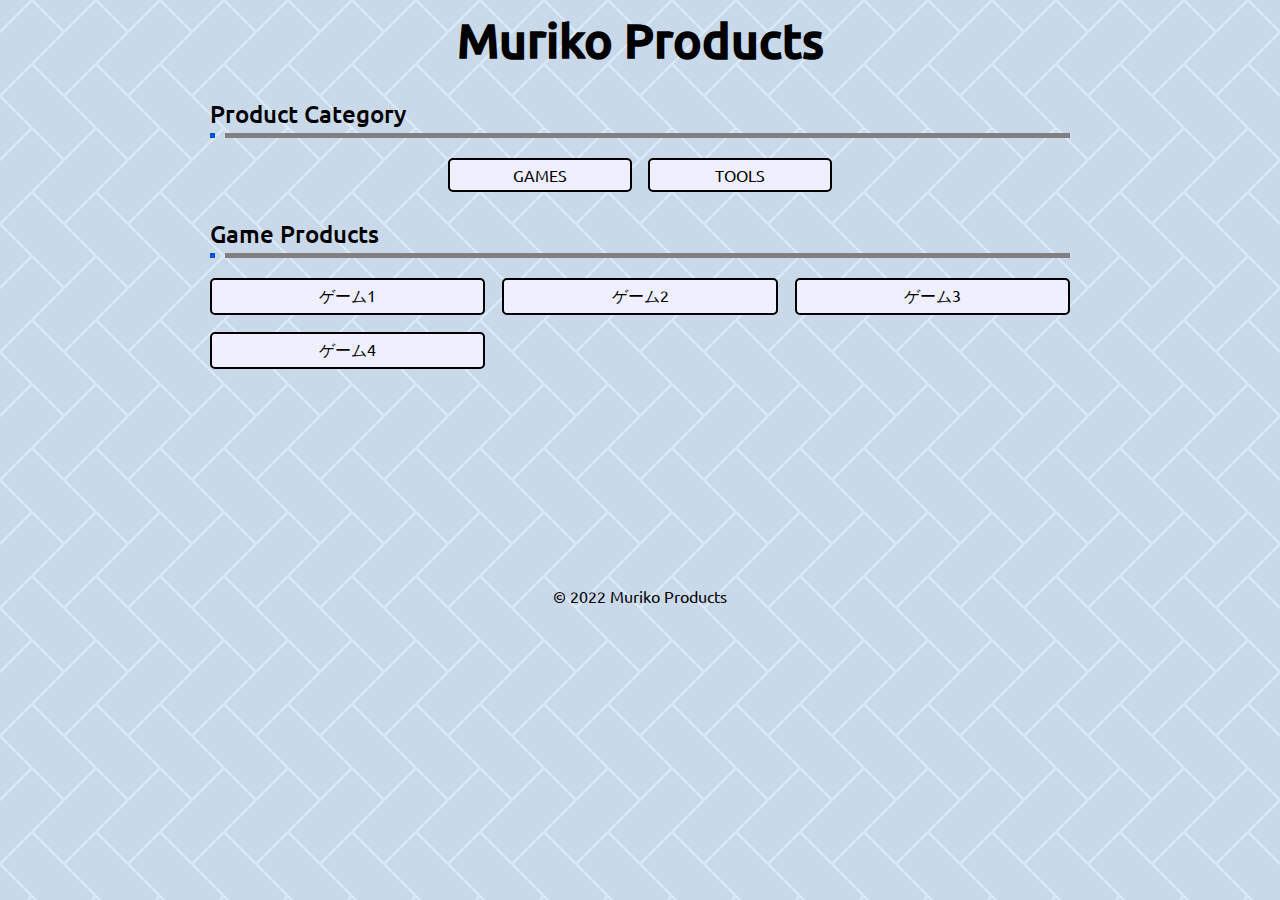
<file: htmls/index.html>
<html lang="ja">

<head>
    <meta charset="utf-8">
    <title>Muriko Products</title>
    <meta name="viewport" content="width=device-width, initial-scale=1">
    <link rel="stylesheet" href="css/common.css">
    <script src="https://code.jquery.com/jquery-3.2.1.min.js"></script>

    <link rel="stylesheet" href="css/productList.css">
</head>

<body>
    <!-- ヘッダー -->
    <header>
        <!-- タイトル -->
        <h1 class="header-title"><span>Muriko Products</span></h1>
    </header>

    <!-- メイン -->
    <main>
        <!-- コンテンツタイトル -->
        <div class="content-title">
            <span>Product Category</span>
        </div>

        <!-- ナビゲーションバー -->
        <ul class="product-navbar">
            <li class="button-link"><a href="#">GAMES</a></li>
            <li class="button-link"><a href="#">TOOLS</a></li>
        </ul>

        <!-- コンテンツタイトル -->
        <div class="content-title">
            <span>Game Products</span>
        </div>

        <!-- プロダクト一覧 -->
        <ul class="product-list">
            <!-- プロダクトブロック -->
            <li class="product-block button-link"><a href="./product.html">ゲーム1</a></li>
            <li class="product-block button-link"><a href="./product.html">ゲーム2</a></li>
            <li class="product-block button-link"><a href="./product.html">ゲーム3</a></li>
            <li class="product-block button-link"><a href="./product.html">ゲーム4</a></li>
        </ul>
    </main>

    <!-- フッター -->
    <footer>
        <p class="footer-right">&copy; 2022 <span>Muriko Products</span></p>
    </footer>
</body>

</html>
</file>
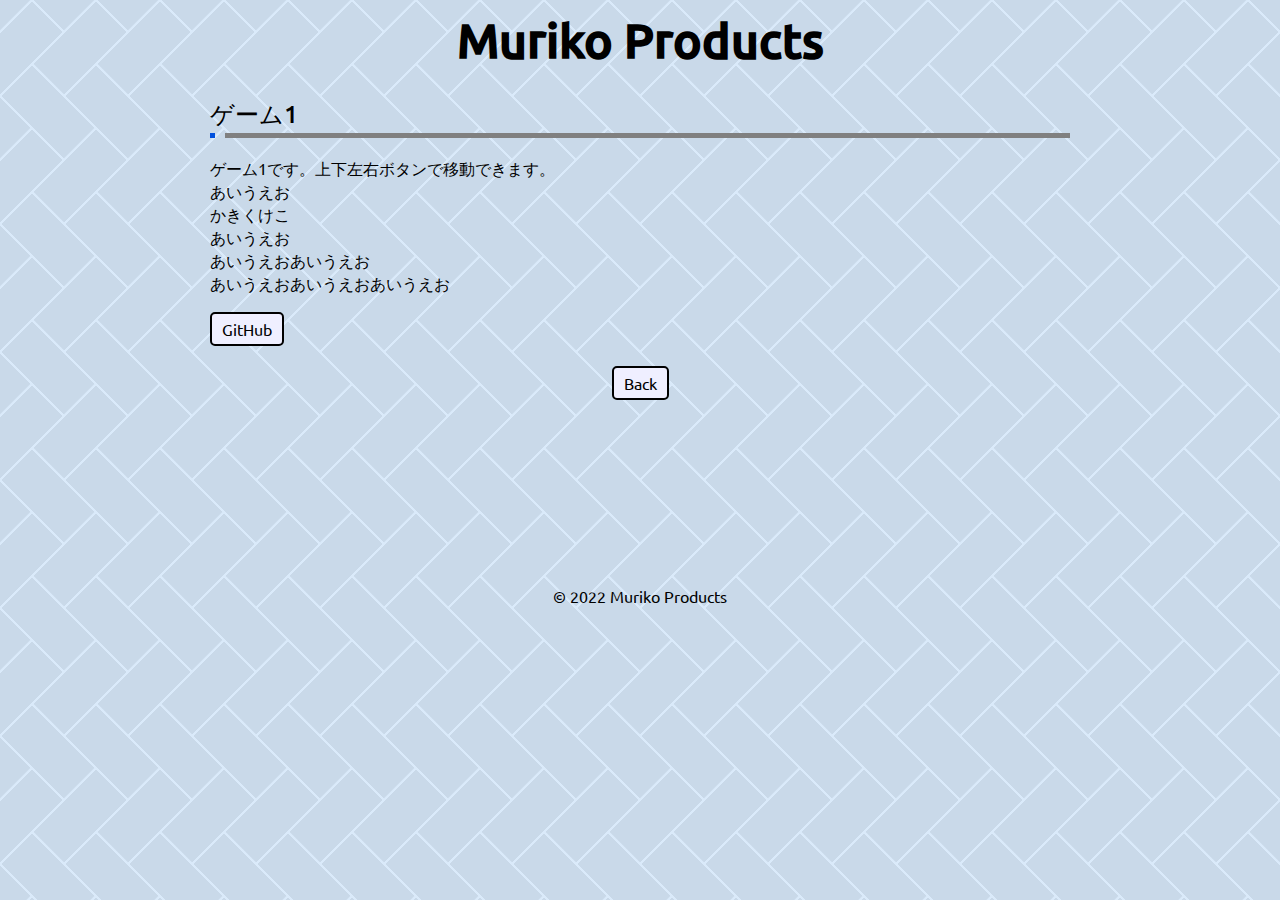
<file: htmls/product.html>
<html lang="ja">

<head>
    <meta charset="utf-8">
    <title>Muriko Products</title>
    <meta name="viewport" content="width=device-width, initial-scale=1">
    <link rel="stylesheet" href="css/common.css">
    <script src="https://code.jquery.com/jquery-3.2.1.min.js"></script>

    <link rel="stylesheet" href="./css/product.css">
</head>

<body>
    <!-- ヘッダー -->
    <header>
        <!-- タイトル -->
        <h1 class="header-title"><span>Muriko Products</span></h1>
    </header>

    <!-- メイン -->
    <main>
        <!-- コンテンツタイトル -->
        <div class="content-title">
            <span>ゲーム1</span>
        </div>

        <!-- プロダクト説明 -->
        <div class="product-exp">
            <p>
                ゲーム1です。上下左右ボタンで移動できます。<br />
                あいうえお<br />
                かきくけこ<br />
                あいうえお<br />
                あいうえおあいうえお<br />
                あいうえおあいうえおあいうえお<br />
            </p>
            <div class="button-link">
                <a href="javascript:void(0)">GitHub</a>
            </div>
        </div>
        <div class="button-back button-link">
            <a href="index.html">Back</a>
        </div>

    </main>

    <!-- フッター -->
    <footer>
        <p class="footer-right">&copy; 2022 <span>Muriko Products</span></p>
    </footer>
</body>

</html>
</file>
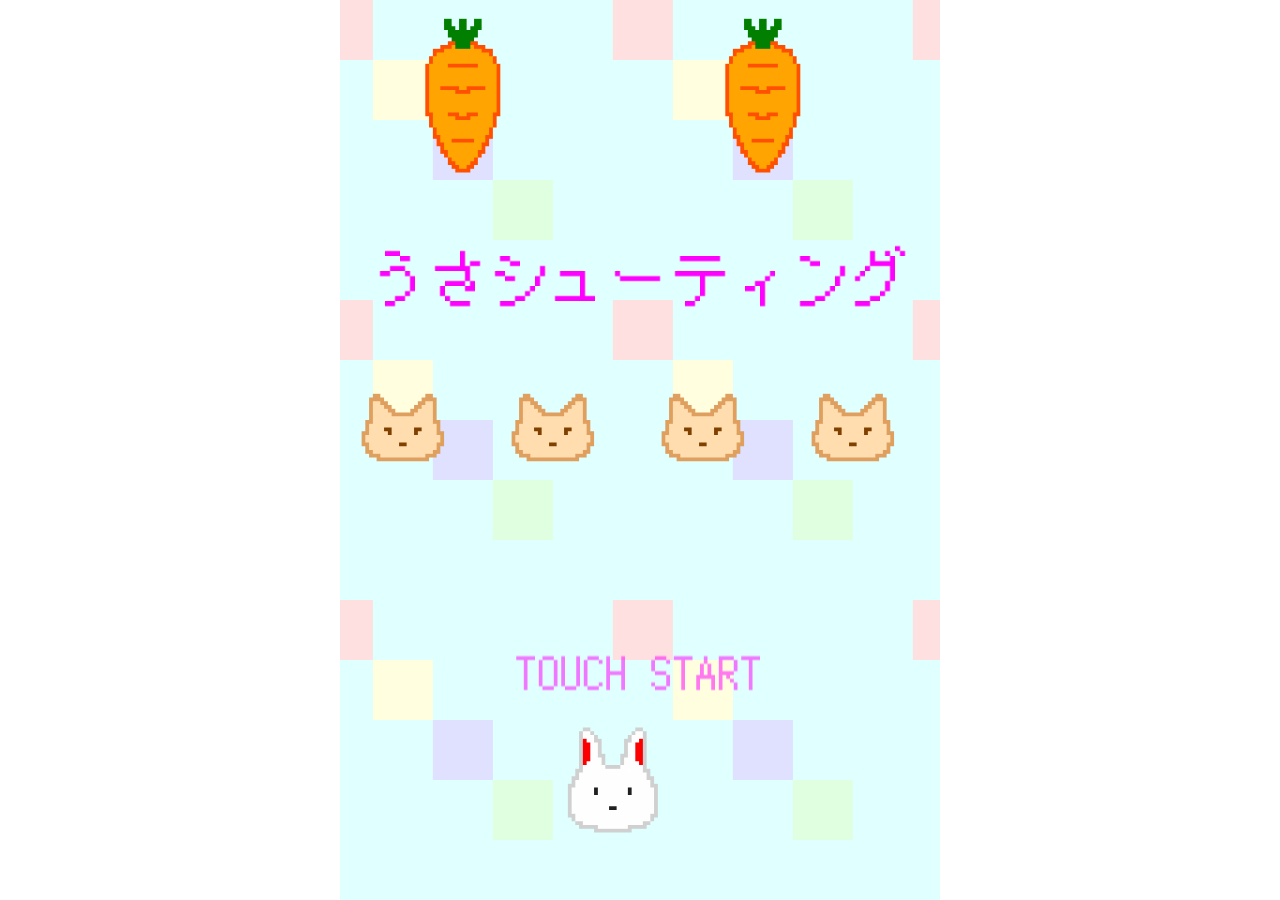
<file: page_php/productPage/game/0/rabbitShooting.html>
<!doctype html>
<html>

<head>
    <meta charset='utf-8' />
    <meta name="viewport" content="width=device-width, user-scalable=no" />
    <meta name="apple-mobile-web-app-capable" content="yes" />

    <title>Rabbit Shooting</title>
    <!-- phina.js を読み込む -->
    <script src='script/Library/phina.js'></script>

    <!-- 各変数の読み込み -->
    <script src='script/Util/masterVar.js'></script>
    <script src='script/Util/assetsVar.js'></script>
    <script src='script/Util/spriteParamsVar.js'></script>
    <script src='script/Util/soundManager.js'></script>

    <!-- メイン処理 -->
    <script src='script/main.js'></script>

    <script src='script/Sprite/chara/player.js'></script>
    <script src='script/Sprite/chara/boss_1.js'></script>

    <script src='script/Sprite/bullet/bullet_normal.js'></script>
    <script src='script/Sprite/bullet/bullet_speed.js'></script>
    <script src='script/Sprite/bullet/bullet_boss1_normal.js'></script>
    <script src='script/Sprite/bullet/bullet_boss1_special.js'></script>

    <script src='script/Sprite/item/item_powerUp.js'></script>

    <script src='script/Sprite/other/icon_playerHeart.js'></script>
    <script src='script/Sprite/other/lifeGuage.js'></script>
    <script src='script/Sprite/other/ppGuage.js'></script>

    <script src='script/Scene/titleScene.js'></script>
    <script src='script/Scene/gameClearScene.js'></script>
    <script src='script/Scene/gameOverScene.js'></script>
    <script src='script/Scene/mainScene.js'></script>
</head>

<body>
</body>

</html>
</file>
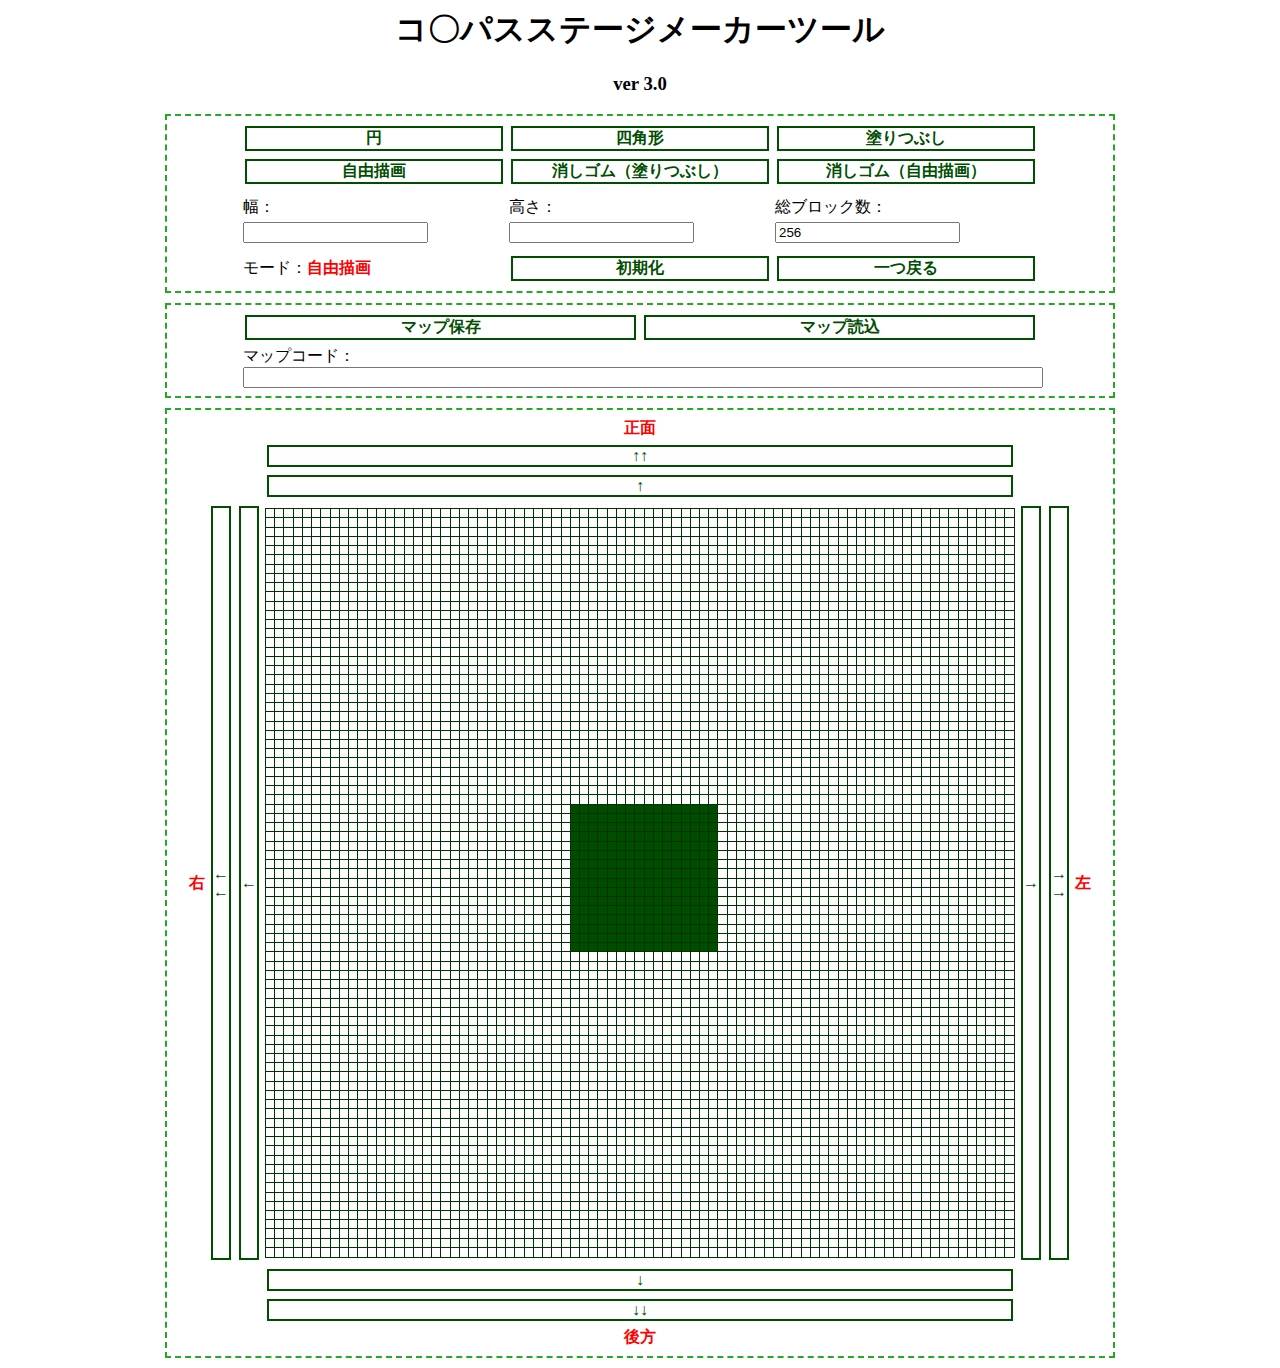
<file: page_php/productPage/tool/1/CompassStageMakerTool.html>
<html>

<head>
    <link rel="stylesheet" href="css/CompassStageMakerTool.css" type="text/css">
    <script type="text/javascript" src="Library/rawdeflate.js"></script>
    <script type="text/javascript" src="Library/rawinflate.js"></script>
    <script type="text/javascript" src="script/Variables.js"></script>
    <meta charset="utf-8" http-equiv="content-type">
</head>

<body>
    <header>
        <h1>コ〇パスステージメーカーツール</h1>
        <h3>ver 3.0</h3>
    </header>

    <div class="contentArea">
        <table class="ModeButtonArea">
            <tr>
                <td>
                    <div class="commonButton tac" onclick="setMode(0)">
                        円
                    </div>
                </td>
                <td>
                    <div class="commonButton tac" onclick="setMode(1)">
                        四角形
                    </div>
                </td>
                <td>
                    <div class="commonButton tac" onclick="setMode(2)">
                        塗りつぶし
                    </div>
                </td>
            </tr>
            <tr>
                <td>
                    <div class="commonButton tac" onclick="setMode(3)">
                        自由描画
                    </div>
                </td>
                <td>
                    <div class="commonButton tac" onclick="setMode(4)">
                        消しゴム（塗りつぶし）
                    </div>
                </td>
                <td>
                    <div class="commonButton tac" onclick="setMode(5)">
                        消しゴム（自由描画）
                    </div>
                </td>
            </tr>
        </table>
        <table class="ModeParamArea">
            <tr>
                <td>幅：</td>
                <td>高さ：</td>
                <td>総ブロック数：</td>
            </tr>
            <tr>
                <td>
                    <input type="number" id="ModeParamValue1">
                </td>
                <td>
                    <input type="number" id="ModeParamValue2">
                </td>
                <td>
                    <input type="number" id="blockNum" readonly>
                </td>
            </tr>
        </table>
        <table class="WriteStateArea">
            <tr>
                <td>
                    <div class="tac">モード：<span id="modeName">自由描画</span></div>
                </td>
                <td>
                    <div class="commonButton tac" onclick="initMapArray()">初期化</div>
                </td>
                <td>
                    <div class="commonButton tac" onclick="returnHistory()">一つ戻る</div>
                </td>
            </tr>
        </table>
    </div>
    <div class="contentArea">
        <table class="MapCodeArea">
            <tr>
                <td>
                    <div class="commonButton tac" onclick="saveMap()">マップ保存</div>
                </td>
                <td>
                    <div class="commonButton tac" onclick="loadMap()">マップ読込</div>
                </td>
            </tr>
            <tr>
                <td>
                    <label>マップコード：</label><input type="text" id="mapCode" readonly>
                </td>
            </tr>
        </table>
    </div>

    <div class="contentArea">
        <table id="MapArea">
            <tr>
                <td></td>
                <td></td>
                <td></td>
                <td class="assistText">正面</td>
                <td></td>
                <td></td>
                <td></td>
            </tr>
            <tr>
                <td></td>
                <td></td>
                <td></td>
                <td>
                    <div class="commonButton tac" id="upMap" onclick="setMapOffset(-200, 0)">↑↑</div>
                </td>
                <td></td>
                <td></td>
                <td></td>
            </tr>
            <tr>
                <td></td>
                <td></td>
                <td></td>
                <td>
                    <div class="commonButton tac" id="upMap" onclick="setMapOffset(-1, 0)">↑</div>
                </td>
                <td></td>
                <td></td>
                <td></td>
            </tr>
            <tr>
                <td class="assistText">右</td>
                <td>
                    <div class="commonButton tac" id="leftMap" onclick="setMapOffset(0, -200)">←<br>←</div>
                </td>
                <td>
                    <div class="commonButton tac" id="leftMap" onclick="setMapOffset(0, -1)">
                        <div class="tac">←</div>
                    </div>
                </td>
                <td id="MapElm">
                    <script type="text/javascript" src="script/MakeMapTable.js"></script>
                </td>
                <td>
                    <div class="commonButton tac" id="rightMap" onclick="setMapOffset(0, 1)">
                        <div class="tac">→</div>
                    </div>
                </td>
                <td>
                    <div class="commonButton tac" id="rightMap" onclick="setMapOffset(0, 200)">→<br>→</div>
                </td>
                <td class="assistText">左</td>
            </tr>
            <tr>
                <td></td>
                <td></td>
                <td></td>
                <td>
                    <div class="commonButton tac" id="downMap" onclick="setMapOffset(1, 0)">↓</div>
                </td>
                <td></td>
                <td></td>
                <td></td>
            </tr>
            <tr>
                <td></td>
                <td></td>
                <td></td>
                <td>
                    <div class="commonButton tac" id="downMap" onclick="setMapOffset(200, 0)">↓↓</div>
                </td>
                <td></td>
                <td></td>
                <td></td>
            </tr>
            <tr>
                <td></td>
                <td></td>
                <td></td>
                <td class="assistText">後方</td>
                <td></td>
                <td></td>
                <td></td>
            </tr>
        </table>
    </div>

    </div>
</body>

<script type="text/javascript" src="script/CompassStageMakerTool.js"></script>


</html>
</file>
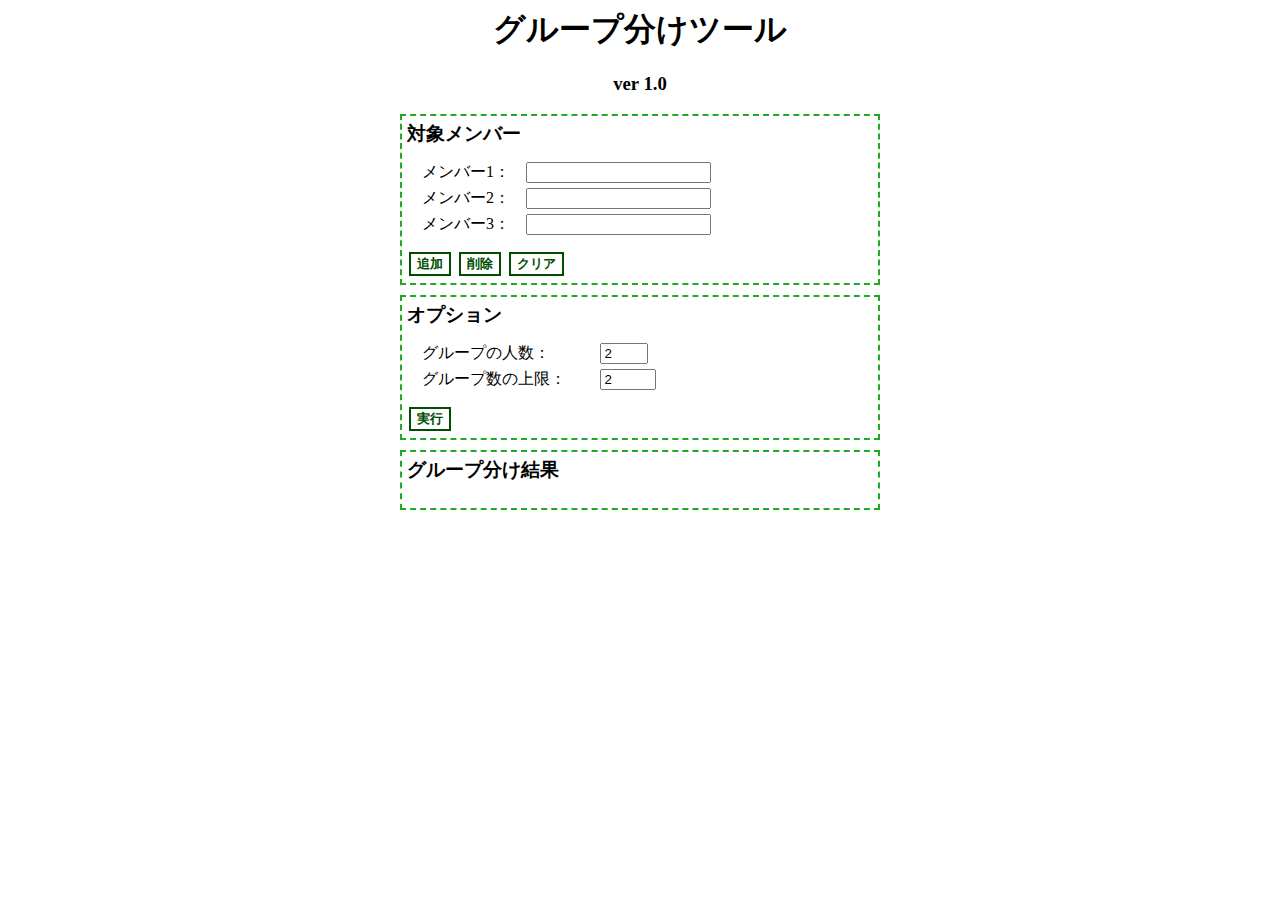
<file: page_php/productPage/tool/2/MakeGroups.html>
<html>

<head>
    <script src="https://code.jquery.com/jquery-3.2.1.min.js"></script>
    <script type="text/javascript" src="script/Variables.js"></script>
    <script type="text/javascript" src="script/MakeGroups.js"></script>
    <link rel="stylesheet" href="css/MakeGroups.css" type="text/css">
    <meta charset="utf-8" http-equiv="content-type">
</head>

<body>
    <header>
        <h1>グループ分けツール</h1>
        <h3>ver 1.0</h3>
    </header>

    <div class="contentArea">
        <h3>対象メンバー</h3>
        <ul id="target-member-list">
            <li>
                <label class="member-label">メンバー1：</label>
                <input type="text" maxlength="12" class="targetMember">
            </li>
            <li>
                <label class="member-label">メンバー2：</label>
                <input type="text" maxlength="12" class="targetMember">
            </li>
            <li>
                <label class="member-label">メンバー3：</label>
                <input type="text" maxlength="12" class="targetMember">
            </li>
        </ul>
        <button class="commonButton" onclick="addMemberInput()">追加</button>
        <button class="commonButton" onclick="removeMemberInput()">削除</button>
        <button class="commonButton" onclick="clearMemberInput()">クリア</button>
    </div>

    <div class="contentArea">
        <h3>オプション</h3>
        <ul id="input-option">
            <li>
                <label class="option-label">グループの人数：</label>
                <input id="memberPerGroup" type="number" max="6" min="2" value="2">
            </li>
            <li>
                <label class="option-label">グループ数の上限：</label>
                <input id="groupNum" type="number" max="12" min="2" value="2">
            </li>
        </ul>
        <button class="commonButton" onclick="executeGrouping()">実行</button>
    </div>

    <div class="contentArea">
        <h3>グループ分け結果</h3>
        <ul id="grouping-result">
        </ul>
        <ul id="remain">
        </ul>
    </div>
</body>

</html>
</file>
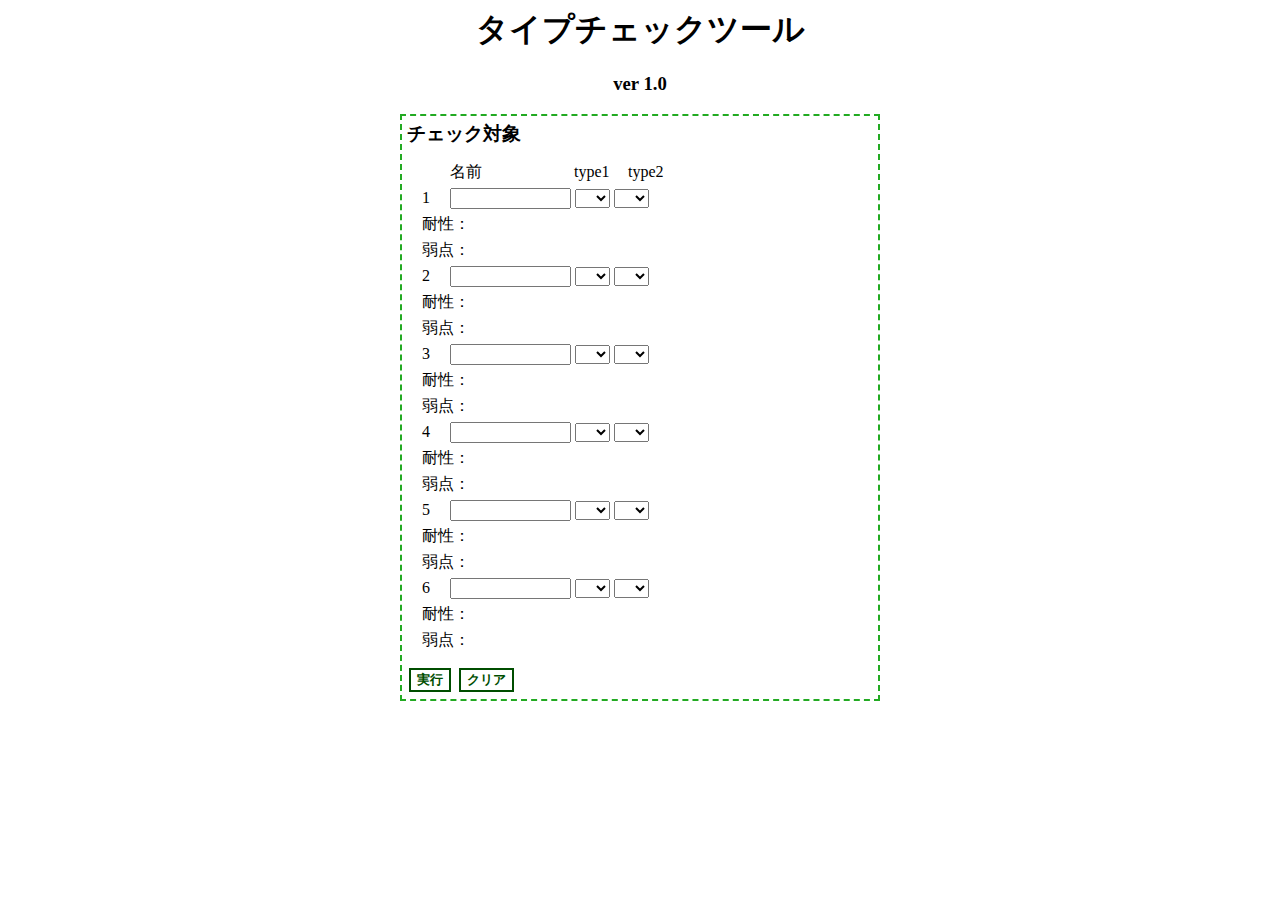
<file: page_php/productPage/tool/3/PokeTypeChecker.html>
<html>

<head>
    <script src="https://code.jquery.com/jquery-3.2.1.min.js"></script>
    <script type="text/javascript" src="script/Variables.js"></script>
    <link rel="stylesheet" href="css/PokeTypeChecker.css" type="text/css">
    <meta charset="utf-8" http-equiv="content-type">
</head>

<body>
    <header>
        <h1>タイプチェックツール</h1>
        <h3>ver 1.0</h3>
    </header>

    <div class="contentArea">
        <h3>チェック対象</h3>
        <ul id="target-list">
            <li class="target-header">
                <label class="target-label"></label>
                <div class="target-name">名前</div>
                <div class="target-type">type1</div>
                <div class="target-type">type2</div>
            </li>
        </ul>
        <button class="commonButton" onclick="executeTypeCheck()">実行</button>
        <button class="commonButton" onclick="clearTarget()">クリア</button>
    </div>

    <script type="text/javascript" src="script/PokeTypeChecker.js"></script>
</body>

</html>
</file>
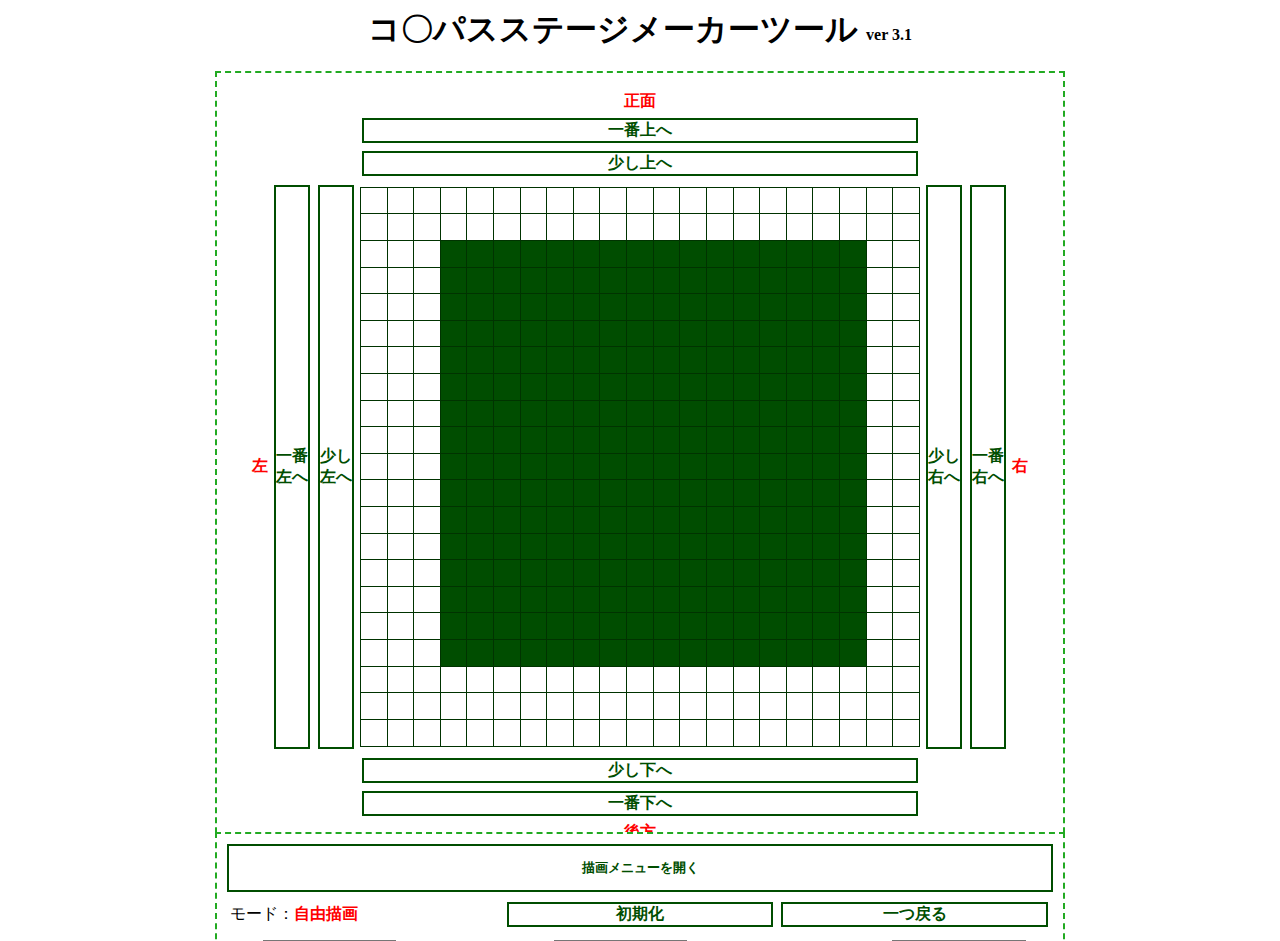
<file: root/productPage/tool/1/CompassStageMakerTool.html>
<html>

<head>
    <link rel="stylesheet" href="css/CompassStageMakerTool.css" type="text/css">
    <script type="text/javascript" src="Library/rawdeflate.js"></script>
    <script type="text/javascript" src="Library/rawinflate.js"></script>
    <script type="text/javascript" src="script/Variables.js"></script>
    <meta charset="utf-8" http-equiv="content-type">
</head>

<body>
    <header>
        <h1>コ〇パスステージメーカーツール  <span id="version">ver 3.1</span></h1>
        <h3></h3>
    </header>

    <div class="contentArea">
        <table id="MapArea">
            <tr>
                <td></td>
                <td></td>
                <td></td>
                <td class="assistText">正面</td>
                <td></td>
                <td></td>
                <td></td>
            </tr>
            <tr>
                <td></td>
                <td></td>
                <td></td>
                <td>
                    <div class="commonButton tac" id="upMap" onclick="setMapOffset(-200, 0)">一番上へ</div>
                </td>
                <td></td>
                <td></td>
                <td></td>
            </tr>
            <tr>
                <td></td>
                <td></td>
                <td></td>
                <td>
                    <div class="commonButton tac" id="upMap" onclick="setMapOffset(-1, 0)">少し上へ</div>
                </td>
                <td></td>
                <td></td>
                <td></td>
            </tr>
            <tr>
                <td class="assistText">左</td>
                <td>
                    <div class="commonButton tac" id="leftMap" onclick="setMapOffset(0, -200)">一番<br>左へ</div>
                </td>
                <td>
                    <div class="commonButton tac" id="leftMap" onclick="setMapOffset(0, -1)">
                        <div class="tac">少し<br>左へ</div>
                    </div>
                </td>
                <td id="MapElm">
                    <script type="text/javascript" src="script/MakeMapTable.js"></script>
                </td>
                <td>
                    <div class="commonButton tac" id="rightMap" onclick="setMapOffset(0, 1)">
                        <div class="tac">少し<br>右へ</div>
                    </div>
                </td>
                <td>
                    <div class="commonButton tac" id="rightMap" onclick="setMapOffset(0, 200)">一番<br>右へ</div>
                </td>
                <td class="assistText">右</td>
            </tr>
            <tr>
                <td></td>
                <td></td>
                <td></td>
                <td>
                    <div class="commonButton tac" id="downMap" onclick="setMapOffset(1, 0)">少し下へ</div>
                </td>
                <td></td>
                <td></td>
                <td></td>
            </tr>
            <tr>
                <td></td>
                <td></td>
                <td></td>
                <td>
                    <div class="commonButton tac" id="downMap" onclick="setMapOffset(200, 0)">一番下へ</div>
                </td>
                <td></td>
                <td></td>
                <td></td>
            </tr>
            <tr>
                <td></td>
                <td></td>
                <td></td>
                <td class="assistText">後方</td>
                <td></td>
                <td></td>
                <td></td>
            </tr>
        </table>
    </div>
    <div class="drawMenuWrapper">
        <div class="drawMenuContent">
            <div class="contentArea">
                <button class="drawMenuBtn commonButton" type="button" onclick="toggleDrawMenu()">描画メニューを開く</button>
                <table class="WriteStateArea">
                    <tr>
                        <td>
                            <div class="tac">モード：<span id="modeName">自由描画</span></div>
                        </td>
                        <td>
                            <div class="commonButton tac" onclick="initMapArray()">初期化</div>
                        </td>
                        <td>
                            <div class="commonButton tac" onclick="returnHistory()">一つ戻る</div>
                        </td>
                    </tr>
                </table>
                <table class="ModeParamArea">
                    <tr>
                        <td>幅：<input type="number" id="ModeParamValue1"></td>
                        <td>高さ：<input type="number" id="ModeParamValue2"></td>
                        <td>総ブロック数：<input type="number" id="blockNum" readonly></td>
                    </tr>
                </table>
                <table class="ModeButtonArea">
                    <tr>
                        <td>
                            <div class="commonButton tac" onclick="setMode(0)">
                                円
                            </div>
                        </td>
                        <td>
                            <div class="commonButton tac" onclick="setMode(1)">
                                四角形
                            </div>
                        </td>
                        <td>
                            <div class="commonButton tac" onclick="setMode(2)">
                                塗りつぶし
                            </div>
                        </td>
                    </tr>
                    <tr>
                        <td>
                            <div class="commonButton tac" onclick="setMode(3)">
                                自由描画
                            </div>
                        </td>
                        <td>
                            <div class="commonButton tac" onclick="setMode(4)">
                                消しゴム（塗りつぶし）
                            </div>
                        </td>
                        <td>
                            <div class="commonButton tac" onclick="setMode(5)">
                                消しゴム（自由描画）
                            </div>
                        </td>
                    </tr>
                </table>
                <div>～～以下試用機能～～</div>
                <table class="MapCodeArea">
                    <tr>
                        <td>
                            <div class="commonButton tac" onclick="saveMap()">マップ保存</div>
                        </td>
                        <td>
                            <div class="commonButton tac" onclick="loadMap()">マップ読込</div>
                        </td>
                    </tr>
                </table>
                <label>マップコード：</label><input type="text" id="mapCode" readonly>
            </div>
        </div>
    </div>
</body>

<script type="text/javascript" src="script/CompassStageMakerTool.js"></script>
<script type="text/javascript" src="script/drawMenu.js"></script>


</html>
</file>
<file: htmls/css/common.css>
/* 全ページ共通設定 */

/* フォント */
@font-face {
    font-family: 'Ubuntu-Regular';
    src: url('../fonts/Ubuntu-R.ttf');
}

@font-face {
    font-family: 'Ubuntu-Italic';
    src: url('../fonts/Ubuntu-RI.ttf');
}

@font-face {
    font-family: 'Ubuntu-Bold';
    src: url('../fonts/Ubuntu-M.ttf');
}

@font-face {
    font-family: 'Ubuntu-Bold-Italic';
    src: url('../fonts/Ubuntu-MI.ttf');
}

/* 全タグ */
* {
    box-sizing: border-box;
}

/* htmlタグ */
html {
    background:
        linear-gradient(135deg,
            #c9d9e9 21px,
            #daeafa 22px,
            #daeafa 24px,
            transparent 24px,
            transparent 67px,
            #daeafa 67px,
            #daeafa 69px,
            transparent 69px),
        linear-gradient(225deg,
            #c9d9e9 21px,
            #daeafa 22px,
            #daeafa 24px,
            transparent 24px,
            transparent 67px,
            #daeafa 67px,
            #daeafa 69px,
            transparent 69px)0 64px;
    background-color: #c9d9e9;
    background-size: 64px 128px;
}

/* bodyタグ */
body {
    margin: 5px 15px;
    font-family: 'Ubuntu-Regular';
}

/* headerタグ */
header {
    margin: 10px 0 20px;
}

/* mainタグ */
main {
    max-width: 960px;
    min-width: 170px;
    min-height: 480px;
    margin: 0 auto;
    padding: 0 4%;
}

/* aタグ */
a {
    text-decoration: none;
    color: black;
}

/* ulタグ */
ul {
    padding: 0;
    list-style: none;
}

/* 汎用ボタン */
.button-link {
    text-align: center;
}

.button-link a {
    background-color: #efefff;
    border: 2px solid black;
    border-radius: 5px;

    display: block;
    padding: 5px 10px;
}

/* タイトル */
.header-title {
    width: 100%;
    margin: 0 auto;
    text-align: center;
    font-family: 'Ubuntu-Bold';
}

.header-title {
    font-size: 3rem;
}

/* コンテンツタイトル */
.content-title {
    height: 3rem;
    margin: 10px 0 20px;
    padding-bottom: 5px;
    line-height: 3rem;

    background-image:
        linear-gradient(90deg,
            #0050dd 0 5px,
            transparent 5px 15px,
            #808080 15px);
    background-repeat: no-repeat;
    background-size: 100% 5px;
    background-position: bottom;
}

.content-title span {
    font-family: 'Ubuntu-Bold';
    font-size: 1.5rem;
}

/* フッター 権利表記 */
.footer-right {
    text-align: center;
}

@media screen and (max-width: 768px) {

    /* タイトル */
    .header-title {
        font-size: 2rem;
    }
}

@media screen and (max-width: 480px) {

    /* タイトル */
    .header-title {
        font-size: 1.75rem;
    }

    /* コンテンツタイトル */
    .content-title span {
        font-family: 'Ubuntu-Bold';
        font-size: 1.25rem;
    }
}
</file>
<file: htmls/css/productList.css>
/* ナビゲーションバー */
.product-navbar {
    width: 80%;
    max-width: 400px;
    margin: 0 auto;
    display: flex;
    justify-content: space-between;
}

.product-navbar li {
    width: 50%;
    margin: 2%;
    margin-top: 0;
}

/* メイン プロダクト一覧 */
.product-list {
    display: flex;
    justify-content: space-between;
    flex-wrap: wrap;

    list-style: none;
}

/* メイン プロダクトブロック */
.product-block {
    width: 32%;
    margin-left: 2%;
    margin-bottom: 2%;
}

.product-block:nth-child(3n+1) {
    margin-left: 0;
}

@media screen and (max-width: 768px) {

    /* メイン プロダクトブロック */
    .product-block {
        width: 100%;
        margin-left: 0;
        margin-bottom: 2%;
        border: 2px solid black;

        text-align: center;
    }
}

@media screen and (max-width: 480px) {

    /* ナビゲーションバー */
    .product-navbar {
        width: 100%;
        margin: 0 auto;
        display: flex;
        justify-content: space-evenly;
        flex-wrap: wrap;
    }

    .product-navbar li {
        width: 100%;
        margin: 0;
        margin-bottom: 2%;
        border: 2px solid black;
        text-align: center;
    }
}
</file>
<file: htmls/css/product.css>
.product-exp {
    margin: 20px auto;
}

.product-exp .button-link {
    text-align: left;
}

.product-exp .button-link a {
    display: inline-block;
}

.button-back a {
    display: inline-block;
}

@media screen and (max-width: 768px) {}

@media screen and (max-width: 480px) {}
</file>
<file: page_php/productPage/tool/1/css/CompassStageMakerTool.css>
/* ボタン */
.commonButton {
    margin: 2px;
    border: 2px solid #004E00;
    color: #004E00;
    background-color: #FFFFFF;
    font-weight: 600;
    text-align: center;
}

/* ボタン hover */
.commonButton:hover {
    color: #FFFFFF;
    background-color: #004E00;
}

/* 点線で囲む */
.contentArea {
    margin: 10px auto;
    box-sizing: border-box;
    border: 2px dashed #22AA22;
}

header * {
    text-align: center;
}

.ModeButtonArea {
    width: 800px;
    margin: 5px auto;
    table-layout: fixed;
}

.ModeParamArea,
.WriteStateArea,
.MapCodeArea {
    width: 800px;
    margin: 5px auto;
    table-layout: fixed;
}

#modeName {
    color: #FF0000;
    font-weight: 600;
}

.contentArea {
    width: 950px;
    margin: 10px auto;
}

.MapTable {
    width: 750px;
    height: 750px;
    margin: 5px auto;

    border: 1px solid #003300;
    border-collapse: collapse;
    border-spacing: 0px;
    table-layout: fixed;
}

#MapArea {
    margin: 5px auto;
}

.assistText {
    color: #FF0000;
    font-weight: 800;
    text-align: center;
}

#MapElm {
    width: 750px;
    height: 750px;
}

.mapCell {
    border: 1px solid #003300;
    border-collapse: collapse;
}

.mapCell:hover {
    background-color: #FF0000;
}

#leftMap,
#rightMap {
    width: auto;
    height: 750px;
    justify-content: center;
    align-items: center;
    display: flex;
}

#mapCode {
    width: 800px;
}
</file>
<file: page_php/productPage/tool/2/css/MakeGroups.css>
header * {
    text-align: center;
}

/* ボタン */
.commonButton {
    margin: 2px;
    border: 2px solid #004E00;
    color: #004E00;
    background-color: #FFFFFF;
    font-weight: 600;
    text-align: center;
}

/* ボタン hover */
.commonButton:hover {
    color: #FFFFFF;
    background-color: #004E00;
}

/* 点線で囲む */
.contentArea {
    max-width: 480px;
    width: 100%;
    min-width: 360px;
    margin: 10px auto;
    padding: 5px;
    box-sizing: border-box;
    border: 2px dashed #22AA22;
}

/* hタグ */
.contentArea h3 {
    margin: 0;
}

/* ulタグ */
#target-member-list,
#input-option {
    list-style: none;
    margin: 5px;
    padding: 5px;
}

#target-member-list li,
#input-option li {
    margin: 5px;
    text-align: left;
}

.member-label {
    display: inline-block;
    min-width: 100px;
}

.option-label {
    display: inline-block;
    width: 40%;
    min-width: 150px;
}

#grouping-result {
    margin: 0px;
    padding: 5px;
    list-style: none;
    display: flex;
    flex-wrap: wrap;
    justify-content: space-evenly;
}

#grouping-result li,
#remain li {
    margin: 5px;
}

/* リスト */
.group-result-table {
    border: 2px solid #004E00;
    border-collapse: collapse;
}

.group-result-table td {
    border: 2px solid #004E00;
    max-width: 260px;
}

.group-id {
    background-color: #88FF88;
}

.member-list-header {
    background-color: #ffff55;
}

#remain {
    margin: 0px;
    padding: 5px;
    list-style: none;
    justify-content: space-evenly;
}

#remain #remain-header {
    margin-left: 0px;
    font-weight: 600;
    font-size: large;
}

#remain li {
    margin: 0px;
    margin-left: 10px;
}
</file>
<file: page_php/productPage/tool/3/css/PokeTypeChecker.css>
header * {
    text-align: center;
}

/* ボタン */
.commonButton {
    margin: 2px;
    border: 2px solid #004E00;
    color: #004E00;
    background-color: #FFFFFF;
    font-weight: 600;
    text-align: center;
}

/* ボタン hover */
.commonButton:hover {
    color: #FFFFFF;
    background-color: #004E00;
}

/* 点線で囲む */
.contentArea {
    max-width: 480px;
    width: 100%;
    min-width: 360px;
    margin: 10px auto;
    padding: 5px;
    box-sizing: border-box;
    border: 2px dashed #22AA22;
}

/* hタグ */
.contentArea h3 {
    margin: 0;
}

#target-list li div {
    display: inline-block;
}

/* ulタグ */
#target-list,
#input-option {
    list-style: none;
    margin: 5px;
    padding: 5px;
}

#target-list li,
#input-option li {
    margin: 5px;
    text-align: left;
}

.type-list {
    list-style: none;
    display: inline-block;
    flex-wrap: wrap;
    margin-left: 5px;
    padding: 0px;
}

.type-list li {
    display: inline-block;
}

.type-info {
    display: flex;
    flex-wrap: nowrap;
}

/* 各インプットのヘッダ */
.target-name {
    display: inline-block;
    width: 120px;
}

.adv-type,
.dis-type {
    display: inline-block;
    min-width: 48px;
}

.target-type {
    display: inline-block;
    width: 50px;
}

.target-label {
    display: inline-block;
    min-width: 24px;
}

.option-label {
    display: inline-block;
    width: 40%;
    min-width: 150px;
}

.type-block {
    width: 36px;
    display: inline-block;
    text-align: center;
}
</file>
<file: root/productPage/tool/1/css/CompassStageMakerTool.css>
/* スクロール禁止 */
/* 
html,
body {
    overflow: hidden;
}
*/

/* 各種カスタムプロパティ */
:root {
    --pageContentWidth: 850px;
    --mapWidth: 560px;
    --mapHeight: 560px;
}

body {
    margin-bottom: calc(3rem + 30px);
}

/* タイトル */
header h1 {
    margin: 5px auto;
}

header #version {
    font-size: 1rem;
}

/* ボタン */
.commonButton {
    margin: 2px;
    border: 2px solid #004E00;
    color: #004E00;
    background-color: #FFFFFF;
    font-weight: 600;
    text-align: center;
}

/* ボタン hover */
.commonButton:hover {
    color: #FFFFFF;
    background-color: #004E00;
}

/* 点線で囲む */
.contentArea {
    margin: 10px auto;
    box-sizing: border-box;
    border: 2px dashed #22AA22;
    padding: 5px;
}

header * {
    text-align: center;
}

.ModeParamArea,
.ModeButtonArea,
.WriteStateArea,
.MapCodeArea {
    width: 100%;
    margin: 5px auto;
    table-layout: fixed;
}

#modeName {
    color: #FF0000;
    font-weight: 600;
}

.contentArea {
    width: var(--pageContentWidth);
    margin: 10px auto;
    padding: 10px;
}

.MapTable {
    width: var(--mapWidth);
    height: var(--mapHeight);
    margin: 5px auto;

    border: 1px solid #003300;
    border-collapse: collapse;
    border-spacing: 0px;
    table-layout: fixed;
}

#MapArea {
    margin: 5px auto;
}

.assistText {
    color: #FF0000;
    font-weight: 800;
    text-align: center;
}

#MapElm {
    width: var(--mapWidth);
    height: var(--mapHeight);
}

.mapCell {
    border: 1px solid #003300;
    border-collapse: collapse;
}

.mapCell:hover {
    background-color: #FF0000;
}

#leftMap,
#rightMap {
    width: auto;
    height: var(--mapHeight);
    justify-content: center;
    align-items: center;
    display: flex;
}

#mapCode {
    width: 100%;
}

/* 入力ボックス */
input[type="Number"] {
    width: 50%;
}

.drawMenuBtn {
    display: none;
}




/* pcの場合 */
@media screen and (min-width: 1280px) {

    /* 描画メニュー */
    .drawMenuWrapper {
        position: fixed;
        bottom: 0;
        left: 50%;
        transform: translateX(-50%);
    }

    .drawMenuContent {
        position: fixed;
        bottom: 0;
        left: 50%;
        transform: translateX(-50%) translateY(calc(100% - 3rem - 30px));
        transition: transform 0.3s ease-in-out;

        width: var(--pageContentWidth);

        .contentArea {
            width: calc(100%);
            background-color: #FFFFFF;
        }

    }

    .drawMenuBtn {
        width: 100%;
        height: 3rem;
        display: block;
        margin: 0 auto;
    }

    /* 
.drawMenuBtn:hover {
    background-color: #22AA22;
} */

    .drawMenuContent.show {
        transform: translateX(-50%) translateY(0);

    }
}
</file>
